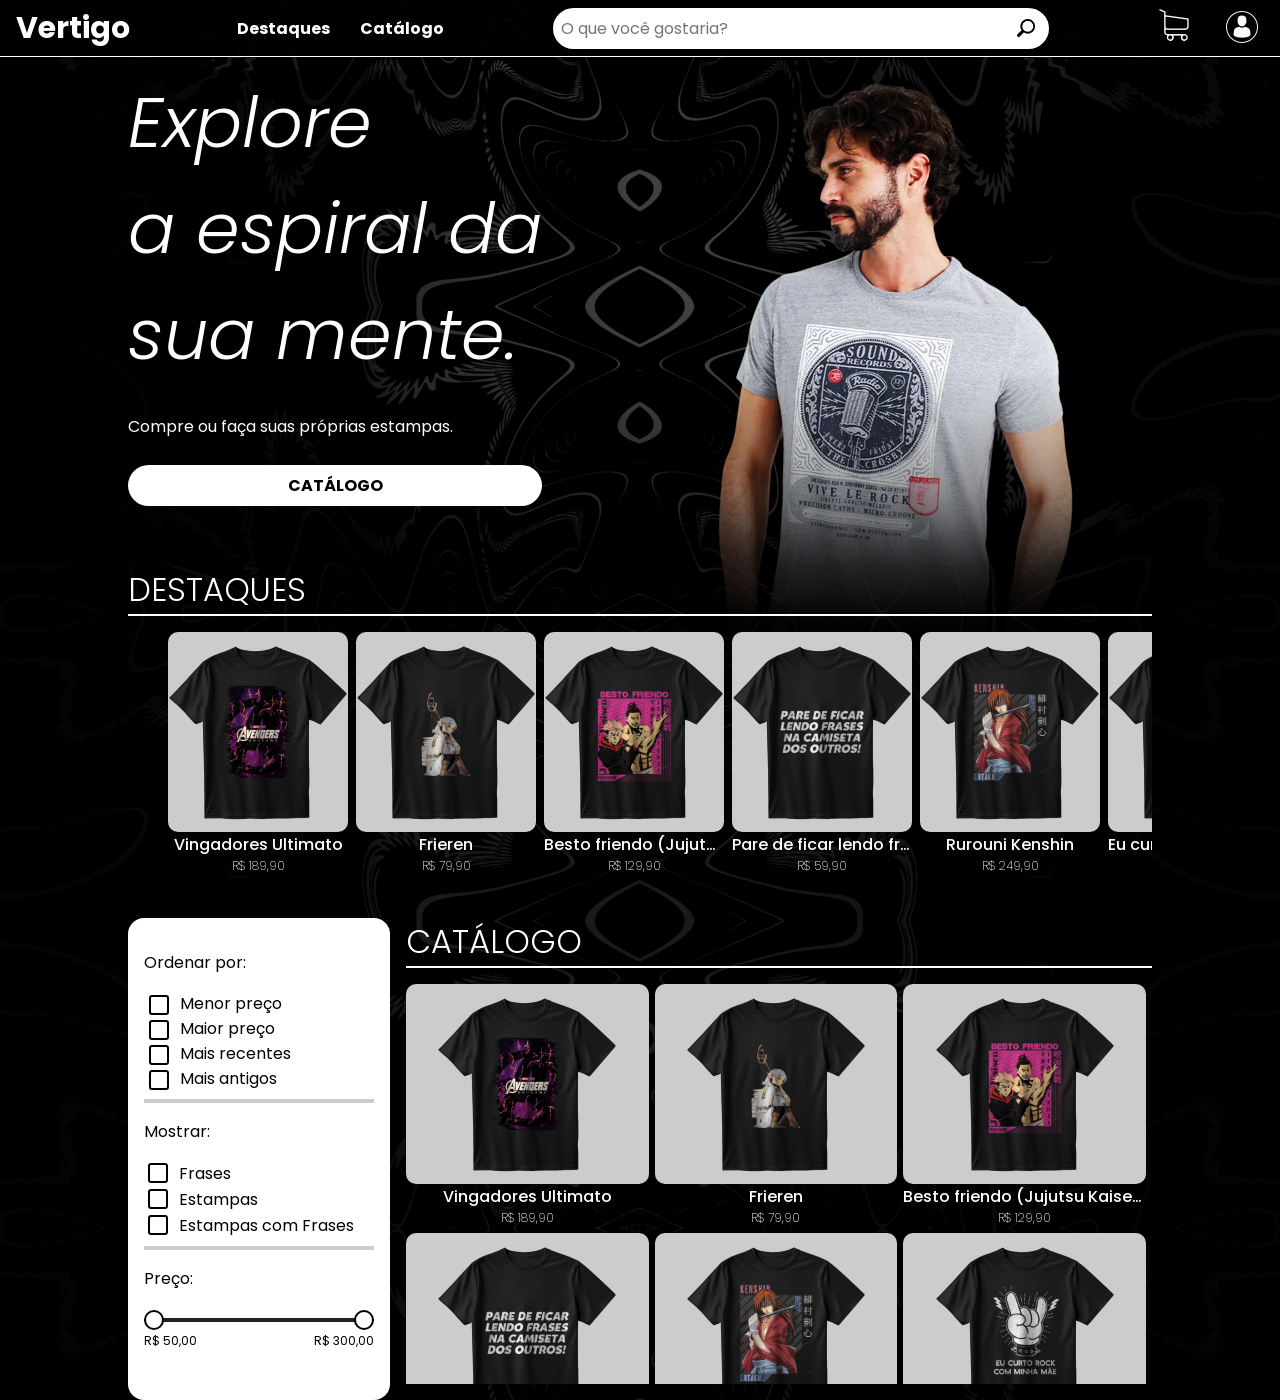
<file: index.html>
<!DOCTYPE html>
<html>
    <head>
        <meta charset="UTF-8" lang="pt-br">
        <meta name="viewport" content="width=device-width, initial-scale=1.0">
        <link href="style.css" rel="stylesheet">
        <title>
            Inicio
        </title>
    </head>
    <body>
        <header id="topBar" distance=".">
        </header>
        <section class="hero">
            <article class="hero-section">
                <h1 class="hero-banner">
                    Explore <br>
                    a espiral da <br>
                    sua mente.
                </h1>
                
                <p>
                    Compre ou faça suas próprias estampas.
                </p>
                <a href="#catalogo" class="button-white">
                    CATÁLOGO
                </a>
            </article>
            <img class="hero-image parallax" src="img/vertigoman.png">
        </section>
        <section class="section-produtos">
            <h1 class="title-section" id="destaques">
                DESTAQUES
            </h1>
            <div class="separator"></div>
            <ul class="lista-destaques" id="itens-destaques">
                
            </ul>
            
            <div class="catalogo-container" id="catalogo">
                <div class="catalogo-config black-text">
                    <p>
                        Ordenar por:
                    </p>

                    <div class="lista-opcoes">
                        <label>
                            <input type="radio" name="opcao" value="1">
                            Menor preço
                        </label>

                        <label>
                            <input type="radio" name="opcao" value="2">
                            Maior preço
                        </label>

                        <label>
                            <input type="radio" name="opcao" value="3">
                            Mais recentes
                        </label>

                        <label>
                            <input type="radio" name="opcao" value="4">
                            Mais antigos
                        </label>
                    </div>
                    <div class="separator"></div>
                    <p>
                        Mostrar:
                    </p>
                    <div class="lista-opcoes">
                        <label>
                            <input type="checkbox" name="opcao" value="frase">
                            Frases
                        </label>

                        <label>
                            <input type="checkbox" name="opcao" value="estampa">
                            Estampas
                        </label>

                        <label>
                            <input type="checkbox" name="opcao" value="estampa-frase">
                            Estampas com Frases
                        </label>
                    </div>
                    
                    <div class="separator"></div>

                    <p>
                        Preço:
                    </p>

                    <div class="preco-container">
                        <div class="range-container">
                            <div class="range-track"></div>
                            <div class="range-progress"></div>

                            <input type="range" id="preco-min" min="50" max="300" value="50">
                            <input type="range" id="preco-max" min="50" max="300" value="300">
                        </div>

                        <div class="range-values">
                            <label id="valor-min">R$50,00</label>
                            <label id="valor-max">R$300,00</label>
                        </div>
                    </div>
                </div>
                <div class="catalogo-direita">
                    <h1 class="title-section">
                        CATÁLOGO
                    </h1>
                    <div class="separator"></div>
                    <ul class="lista-catalogo" id="itens-catalogo">
                        
                    </ul>
                </div>
            </div>
        </section>
        
    </body>

    <script src="topbar.js"></script>
    <script src="script.js"></script>
    <script src="parallax.js"></script>
    
</html>
</file>
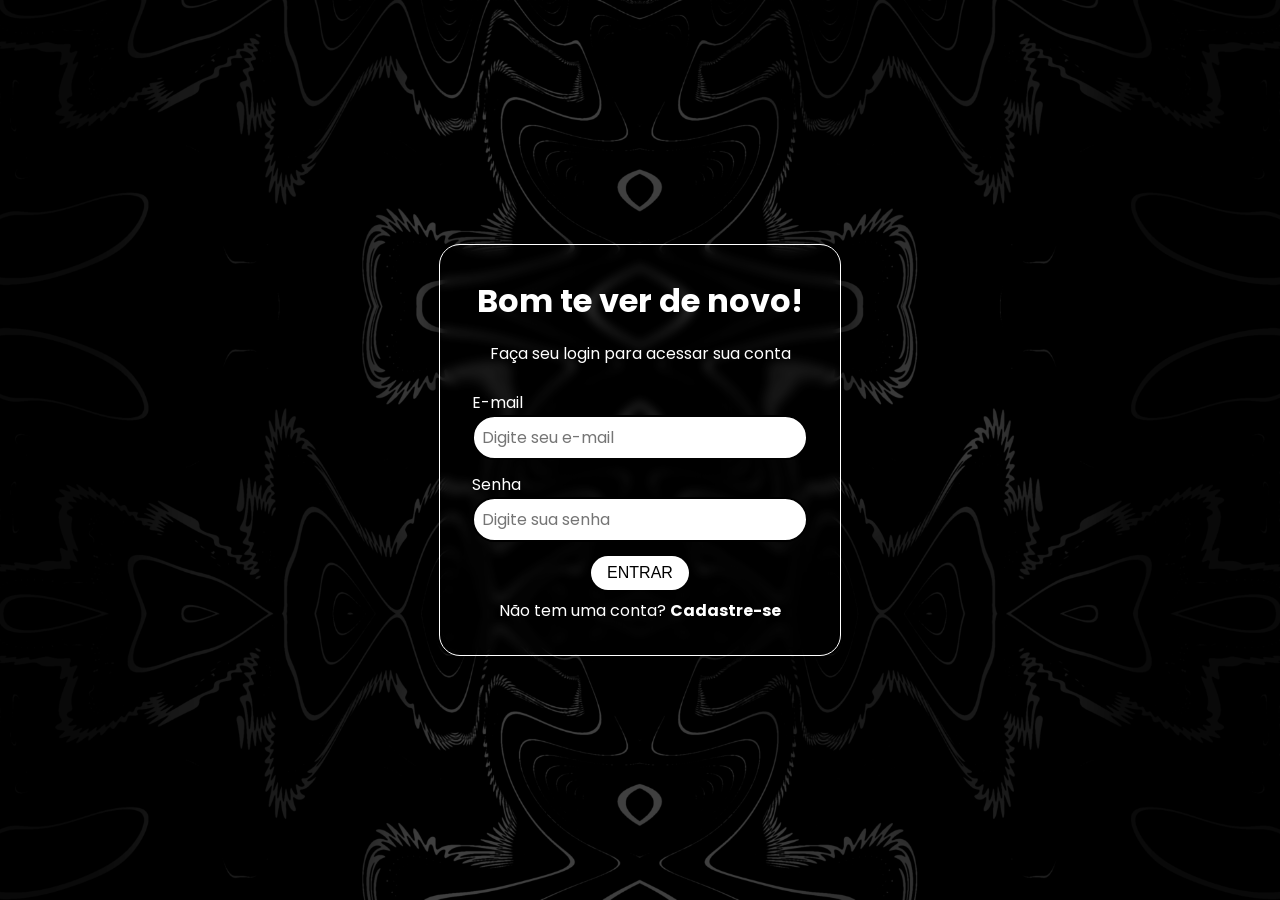
<file: login/index.html>
<!DOCTYPE html>
<html>
    <head>
        <meta charset="UTF-8" lang="pt-br">
        <meta name="viewport" content="width=device-width, initial-scale=1.0">
        <link href="../style.css" rel="stylesheet">
        <title>
            Login
        </title>
    </head>
    <body>
        <div class="formpage-container">
            <h1> Bom te ver de novo! </h1>
            <p> Faça seu login para acessar sua conta </p>
            <form id="loginForm">

                <div class="input-group">
                    <label for="email">E-mail</label>
                    <input
                        type="email"
                        id="email"
                        placeholder="Digite seu e-mail"
                        required
                    >
                </div>

                <div class="input-group">
                    <label for="senha">Senha</label>
                    <input
                        type="password"
                        id="senha"
                        placeholder="Digite sua senha"
                        required
                    >
                </div>
                <div class="separator transparent"></div>
                <!----<a href="#" class="forgot">Esqueceu sua senha?</a>-->
                
                <button type="submit" class="button-white">ENTRAR</button>

                <div id="mensagem" class="red"></div>
            </form>

            <div class="register">
                Não tem uma conta?
                <a href="../signup/index.html">Cadastre-se</a>
            </div>

            <script src="../usuarios.js"></script>
            <script src="login.js"></script>
        </div>
    </body>
</html>
</file>
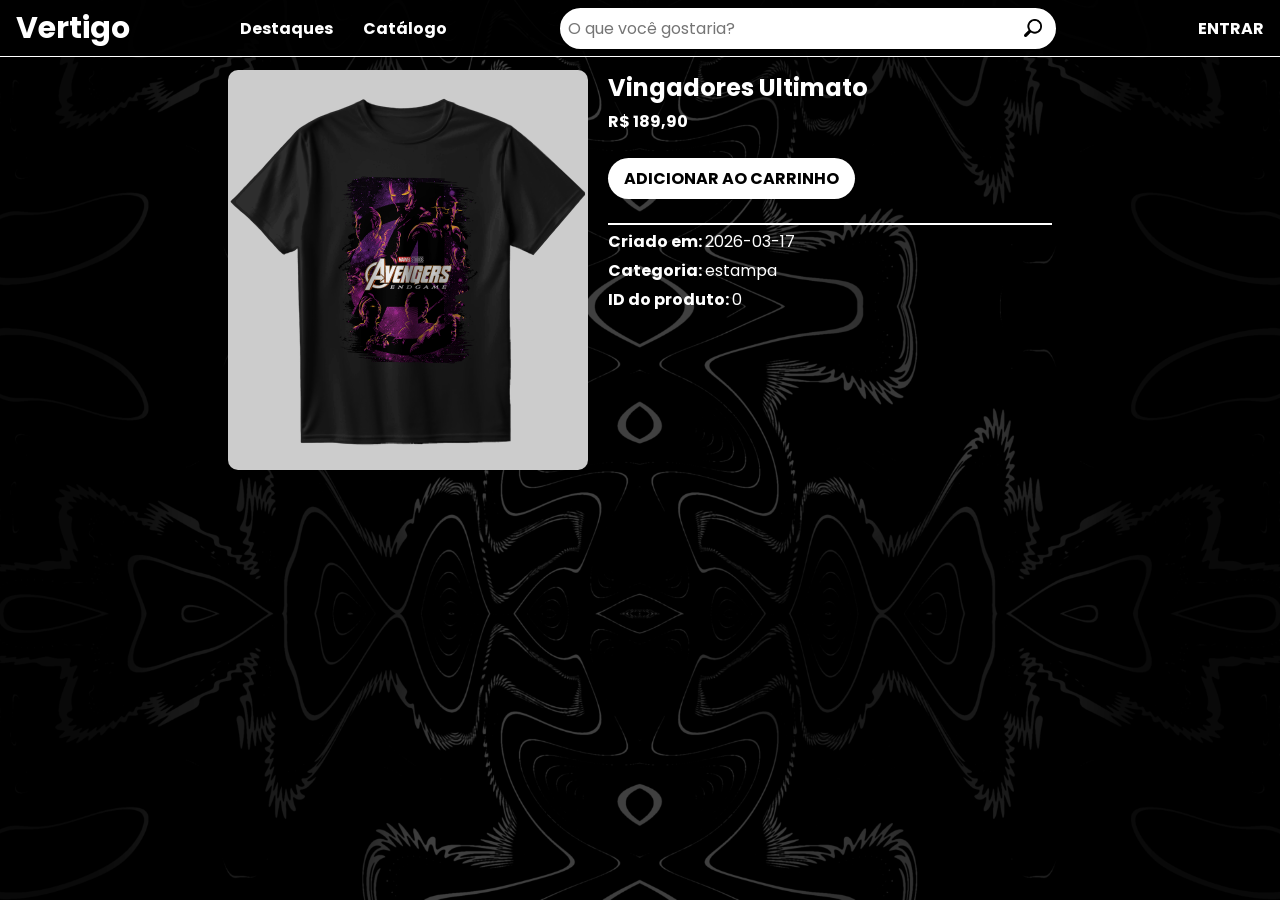
<file: produto/index.html>
<!DOCTYPE html>
<html>
    <head>
        <meta charset="UTF-8" lang="pt-br">
        <meta name="viewport" content="width=device-width, initial-scale=1.0">
        <link href="../style.css" rel="stylesheet">
        <title>
            Produto
        </title>
    </head>
    <body>
        <header id="topBar" distance="..">
        </header>

        <section class="produto-page-container">
            <div class="produto-card-container">
                <div class="produto-imagem-container">
                    <img class="roupa-base" src="../img/roupa_base_cor.png">

                    <img class="roupa-estampa" id="imagemProduto">

                    <img class="roupa-base" src="../img/roupa_cima.png">
                </div>
            </div>
            <div class="produto-info-container">
                <h1 id="nomeProduto"> Nome do produto </h1>
                <strong id="precoProduto"> R$100.00 </strong>

                <a class="button-white" id="adCarrinho"> ADICIONAR AO CARRINHO </a>

                <div class="separator"></div>
                <p><strong>Criado em: </strong><span id="dataProduto">01/01/26</span></p>
                <p><strong>Categoria: </strong><span id="categoriaProduto">Estampa</span></p>
                <p><strong>ID do produto: </strong><span id="idProduto">1</span></p>
            </div>
        </section>
    </body>
    <script src="../topbar.js"></script>
    <script src="produto.js"></script>
    <script src="../parallax.js"></script>
    
</html>
</file>
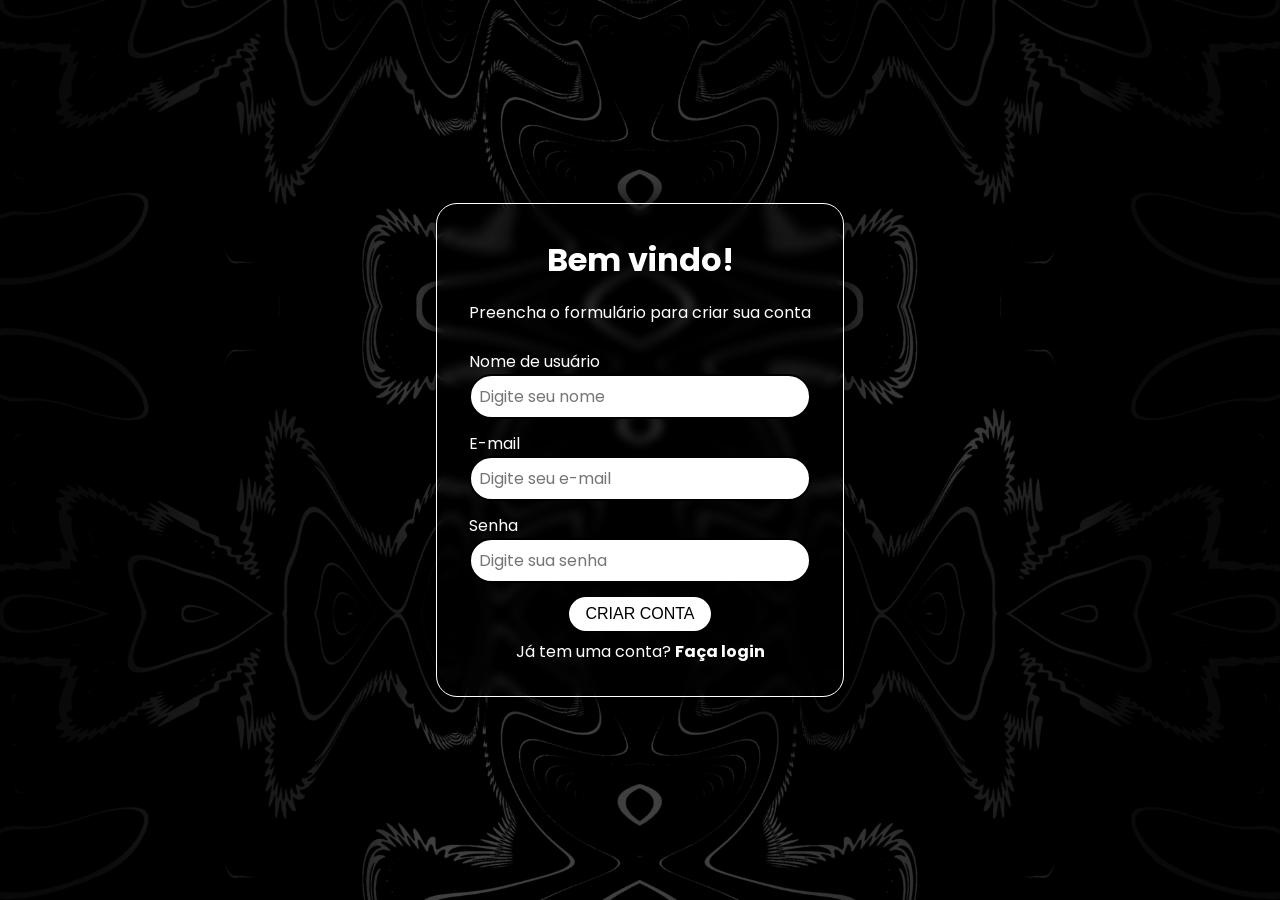
<file: signup/index.html>
<!DOCTYPE html>
<html>
    <head>
        <meta charset="UTF-8">
        <meta name="viewport" content="width=device-width, initial-scale=1.0">

        <link href="../style.css" rel="stylesheet">

        <title>Cadastrar</title>
    </head>

    <body>
        <div class="formpage-container">

            <h1>Bem vindo!</h1>
            <p>Preencha o formulário para criar sua conta</p>

            <form id="cadastroForm">

                <div class="input-group">
                    <label for="nome">Nome de usuário</label>
                    <input
                        type="text"
                        id="nome"
                        placeholder="Digite seu nome"
                        required
                    >
                </div>

                <div class="input-group">
                    <label for="email">E-mail</label>
                    <input
                        type="email"
                        id="email"
                        placeholder="Digite seu e-mail"
                        required
                    >
                </div>

                <div class="input-group">
                    <label for="senha">Senha</label>
                    <input
                        type="password"
                        id="senha"
                        placeholder="Digite sua senha"
                        required
                    >
                </div>

                <div class="separator transparent"></div>

                <button type="submit" class="button-white">
                    CRIAR CONTA
                </button>

                <div id="mensagem" class="red"></div>

            </form>

            <div class="register">
                Já tem uma conta?
                <a href="../login/index.html">Faça login</a>
            </div>

        </div>

        <script src="../usuarios.js"></script>
        <script src="cadastro.js"></script>
    </body>
</html>
</file>
<file: style.css>
@import url('https://fonts.googleapis.com/css2?family=Poppins:ital,wght@0,100;0,200;0,300;0,400;0,500;0,600;0,700;0,800;0,900;1,100;1,200;1,300;1,400;1,500;1,600;1,700;1,800;1,900&display=swap');
html{
    scroll-behavior: smooth;
}
body{
    padding-top: 70px;
    background-image: url("img/fundo_page1.png");
    background-size: 100%;
    margin: 0;

    --default-font: "Poppins", sans-serif;
    font-family: var(--default-font);
    color: white;
    display: flex;
    flex-direction: column;
    
}
::selection {
  background-color: #42424295; 
}
form
{
    display: flex;
    flex-direction: column;
    margin-block: 4px;
    align-items: center;
    gap: 4px;
}
.input-group
{
    align-self: stretch;
    display: flex;
    flex-direction: column;
    margin-block: 4px;
    align-items: stretch;
    text-align: left;
}
a
{
    color: white;
    font-weight: 700;
    text-decoration: none;
    transition: 0.2s;
}
a:hover
{
    color: #ccc;
}
button, a
{
    cursor: pointer;
}
:is(
  input[type="text"],
  input[type="email"],
  input[type="password"],
  input[type="search"],
  input[type="tel"],
  input[type="url"],
  input[type="number"],
  textarea
){
    outline: solid 0px black;
    border: solid 2px black;

    border-radius: 32px;

    padding: 8px;

    font-size: 16px;
    transition: 0.2s;

    font-family: var(--default-font);
}
:is(
  input[type="text"],
  input[type="email"],
  input[type="password"],
  input[type="search"],
  input[type="tel"],
  input[type="url"],
  input[type="number"],
  textarea
):hover:not(:focus){
    background: #ccc;
    outline: solid 1px #ccc;
    border: solid 2px black;

}
:is(
  input[type="text"],
  input[type="email"],
  input[type="password"],
  input[type="search"],
  input[type="tel"],
  input[type="url"],
  input[type="number"],
  textarea
):focus{
    outline: solid 1px white;
    border: solid 2px black;

}

.black-text
{
    color: black;

}
.separator
{
    background: white;
    align-self: stretch;
    min-width: 2px;
    min-height: 2px;
}
.black-text .separator
{
    background: #ccc;
    align-self: stretch;
    min-width: 4px;
    min-height: 4px;
}
.transparent
{
    background: transparent;
}
.red
{
    color: #f00;
}


p
{
    font-size: 16px;
    
}
.button-white
{
    
    color: black;
    background:white;
    outline: none;
    border: none;

    pointer-events: all;
    border-radius: 32px;

    font-size: 16px;
    padding: 8px;
    padding-inline: 16px;

    transition: 0.2s;
    text-align: center;
}
.button-white:hover
{
    
    color: white;
    background:transparent;
    outline: solid 1px white;

    border-radius: 2px;
    
}

.top-bar
{
    transform: translateY(-70px);
    position: fixed;

    width: 100%;

    background-color: rgba(0, 0, 0, 0.9);
    padding-inline: 16px;
    box-sizing: border-box;
    z-index: 5;

    outline: white solid 1px;
}
.top-bar-inter
{
    width: 100%;

    display: flex;
    align-items: center;
    flex-direction: row;
    justify-content: space-between;
    gap: 10px;

    padding-block: 16px;
    height: 24px;
}
.logo{
    font-weight: 700;
    font-size: 30px;
    transition: 0.3s;
    
    color: white;
    text-decoration: none;
    cursor: pointer;
}
.logo:hover{
    color: #ccc;
    scale: 1.1;
}
.pesquisa-container
{
    display: flex;
    align-items: center;
    position: relative;
    width: 500px;
    
    color:black; 
    font-size: 16px;
    
}
.pesquisa-container {
    display: flex;
    align-items: center;
    position: relative;
    width: 500px;

    color: black;
    font-size: 16px;
}

/* Campo de pesquisa */
.barra-pesquisa {
    width: 100%;
    box-sizing: border-box;

    padding: 8px;
    padding-right: 48px;

    font-size: 16px;
    font-family: var(--default-font);

    color: black;
    background: white;

    border: 2px solid black;
    border-radius: 32px;
    outline: none;

    transition: 0.2s;
}

.barra-pesquisa:hover:not(:focus) {
    background: #ccc;
}

.barra-pesquisa:focus {
    outline: 1px solid white;
}
/* Chrome, Edge e Safari */
.barra-pesquisa::-webkit-search-cancel-button {
    display: none;
    -webkit-appearance: none;
}

/* Aparência padrão */
.barra-pesquisa {
    appearance: none;
    -webkit-appearance: none;
}
/* Botão da lupa */
.pesquisa-botao {
    position: absolute;
    right: 12px;
    top: 50%;
    transform: translateY(-50%);

    display: flex;
    align-items: center;
    justify-content: center;

    padding: 4px;

    background: transparent;
    border: none;

    cursor: pointer;
    transition: 0.2s;
}

/* Imagem da lupa */
.icon-pesquisa {
    width: 18px;
    height: 18px;

    object-fit: contain;

    user-select: none;
    -webkit-user-drag: none;
}

.pesquisa-botao:hover {
    scale: 1.2;
    opacity: 0.5;
}
.icon-button
{
    background: transparent;
    border: none;
    pointer-events: all;
    scale: 1.0;
    transition: 0.3s;

    user-select: none;
    -webkit-user-drag: none;
    cursor: pointer;
}
.icon-button:hover
{
    scale: 1.2;
    opacity: 0.5;
}
.icon-button > img{
    height: 32px;
}
.top-bar-opcoes{
    display:flex;
    flex-direction: row;
    justify-content: space-between;
    align-items: center;
    gap: 30px;

}
.top-bar-opcoes > a {
    
    color: white;
    font-size: 16px;
    text-decoration: none;

    transition: 0.3s;
    scale: 1.0;
}
.top-bar-opcoes > a:hover {
    scale: 1.2;
    opacity: 0.5;
}

section
{
    display: flex;
    padding-inline: 10%;
    flex-direction: column;
    align-items: center;
}
.hero
{
    padding-bottom: 60px;
    flex-direction: row;
    justify-content: space-between;
    align-items: start;

    background: linear-gradient(to right,
    black 0%,
    transparent 50%),
    linear-gradient(to top,
    rgba(0,0,0,0.6) 0%,
    transparent 40%);

    
}
.hero-section
{
    display: flex;
    flex-direction: column;
    gap: 10px;
}
.hero-image
{
    position: absolute;
    left: 50%;
    z-index: -1;
    user-select: none;
    -webkit-user-drag: none;
}
.hero-banner
{
    
    
    font-size: 70px;
    text-wrap: none;
    font-weight: 300;
    font-style: italic;
    margin-block: 0;

}

.section-produtos
{
    background: rgba(0,0,0,0.6);
}
.title-section
{
    align-self: flex-start;
    
    font-size: 32px;
    font-weight: 300;
    margin-block: 0;
}
.lista-destaques
{
    align-self: stretch;
    display: flex;
    flex-direction: row;
    gap: 8px;
    overflow-x: scroll;
}
.produto-container
{
    width: 180px;
    height: 270px;

    display: flex;
    flex-direction: column;
    align-items: stretch;
    text-align: center;
    
    flex-shrink: 0;

    pointer-events:all;
    transition: 0.3s;
}
.produto-container:hover
{
    filter: brightness(0.5);
}

.produto-container > b
{
    margin: 0;
    font-size: 16px;
    white-space: nowrap;
    overflow: hidden;
    text-overflow: ellipsis;
    font-weight: 500;
}
.produto-container > p
{
    margin: 0;
    font-size: 12px;
    font-weight: 200;
}
.produto-imagem-container
{
    height: 200px;
    border-radius: 10px;
    background: #ccc;
    position: relative;
    
}
.produto-imagem-container > img:not(.roupa-estampa)
{
    position: absolute;
    height: 90%;
    left: 50%;
    top: 50%;
    transform: translate(-50%,-50%);
    user-select:none;
    -webkit-user-drag: none;
}
.produto-imagem-container > .roupa-estampa
{
    position: absolute;
    height: 50%;
    left: 50%;
    top: 50%;
    transform: translate(-50%,-50%);
    user-select:none;
    -webkit-user-drag: none;
}

.catalogo-container
{
    display: flex;
    flex-direction: row;
    align-items: stretch;
    gap: 16px;
    position: relative;
    align-self: stretch;
}
@media only screen and (max-width: 767px)
{
    .catalogo-container
    {
        flex-direction: column;
        align-items: stretch;
    }
}
.catalogo-config
{
    background: white;
    border-radius: 16px;
    flex-shrink: 0;

    display: flex;
    flex-direction: column;

    padding: 16px;

    width: 230px;
    
}

.catalogo-config h1
{
    margin-block: 0;
}
.catalogo-direita
{
    flex: 1;
    min-width: 0;
}
.lista-catalogo {
    height: 400px;
    display: grid;
    grid-template-columns: repeat(auto-fill, minmax(200px, 1fr));
    gap: 6px;
    overflow-y: scroll;
    padding: 0;
    padding-right: 6px;
}

.lista-catalogo .produto-container
{
    width: 100%;

    height: auto;
}

::-webkit-scrollbar {
    width: 12px;
    height: 12px;
    
}

::-webkit-scrollbar-track {
    background: black;
    outline: white solid 1px;
    border: black solid 2px;
    border-radius: 10px;
}

::-webkit-scrollbar-thumb {
    background: white;
    border: black solid 2px;
    border-radius: 10px;
    
}

::-webkit-scrollbar-thumb:hover {
    background: #ccc;
    border: black solid 2px;
}
body::-webkit-scrollbar-track {
    border-radius: 0;
}


.lista-opcoes
{
    display: flex;
    flex-direction: column;
    align-items: flex-start;
    margin-bottom: 8px;
    align-items: stretch;
}
.lista-opcoes label {
    display: flex;
    align-items: center;
    gap: 8px;
    cursor: pointer;
}
.lista-opcoes input[type="radio"],
.lista-opcoes input[type="checkbox"] {
    appearance: none;
    width: 20px;
    height: 20px;

    border: 2px solid black;
    border-radius: 3px;

    cursor: pointer;
    transition: 0.2s;
}

/* Quando selecionado */
.lista-opcoes input[type="radio"]:checked,
.lista-opcoes input[type="checkbox"]:checked {
    background-color: black;
    margin-right: 5px;
    font-weight: 500;
}
.lista-opcoes input[type="radio"]:hover:not(:checked),
.lista-opcoes input[type="checkbox"]:hover:not(:checked) {
    background-color: #ccc;

    margin-right: 5px;
}

.preco-container {
    align-self: stretch;
}


.range-container {
    position: relative;
    height: 25px;
    display: flex;
    align-items: center;
}

.range-track,
.range-progress {
    position: absolute;
    height: 4px;
    border-radius: 5px;
}

.range-track {
    width: 100%;
    background: #ccc;
}

.range-progress {
    background: #222;
    left: 0%;
    right: 0%;
}

.range-container input {
    position: absolute;
    width: 100%;
    appearance: none;
    background: none;
    pointer-events: none;
    margin: 0;
    z-index: 1;
}
.range-container input:active {
    z-index: 2;
}

.range-container input::-webkit-slider-thumb {
    appearance: none;
    width: 20px;
    height: 20px;
    border-radius: 50%;
    background: white;
    border: 2px solid black;
    cursor: pointer;
    pointer-events: auto;
    transition: 0.2s;
}

.range-container input::-webkit-slider-thumb:active {
    width: 25px;
    height: 25px;
}
.range-container input::-webkit-slider-thumb:hover {
    background: #ccc;   
}

.range-container input::-moz-range-thumb {
    width: 13px;
    height: 13px;
    border-radius: 50%;
    background: white;
    border: 1px solid #222;
    cursor: pointer;
    pointer-events: auto;
}

.range-values {
    display: flex;
    justify-content: space-between;
    font-size: 12px;
}

.formpage-container
{
    display: flex;
    align-items: stretch;
    text-align: center;
    flex-direction: column;
    left: 50%;
    top: 50%;
    transform: translate(-50%,-50%);
    position: absolute;
    padding: 32px;
    box-sizing: border-box;

    background: rgba(0, 0, 0, 0.25);
    backdrop-filter: blur(5px);
    outline: solid white 1px;
    border-radius: 20px;

    box-shadow: 0 0 40px black;
}
.formpage-container h1
{
    margin: 0;
}

.produto-page-container
{
    display: flex;
    flex-direction: row;
    align-self: stretch;
    justify-content: center;
    gap: 20px;
    margin-inline: 100px;
}
.produto-info-container
{
    display: flex;
    flex-direction: column;
    align-self: stretch;

    align-items: flex-start;
    
    gap: 4px;
    flex-grow: 1;
}

.produto-info-container > *
{
    margin-block: 0;
}
.produto-info-container > .button-white
{
    margin-block: 20px;
}

.produto-card-container >.produto-imagem-container
{
    width: 360px;
    height: 400px;
}

/* ========================================
   DROPDOWN DO USUÁRIO
======================================== */

.dropdown-usuario {
    position: relative;
    display: inline-block;
    z-index: 10;
    pointer-events: all;
}

/* Menu */
.dropdown-conteudo {
    display: none;
    position: absolute;

    top: calc(100% + 10px);
    right: 0;

    min-width: 150px;

    background: white;
    border: 1px solid black;
    border-radius: 8px;

    overflow: hidden;
    z-index: 1000;
}

/* Link do menu */
.dropdown-conteudo a {
    display: block;

    padding: 12px 16px;

    color: black;
    text-decoration: none;
    font-family: var(--default-font);

    transition: 0.2s;
}

.dropdown-conteudo a:hover {
    background: #ccc;
}

/* Menu aberto */
.dropdown-usuario.aberto .dropdown-conteudo {
    display: block;
}


/* JFOSAJFIODSJAIOFAJSD */
.carrinho-container
{
    display: flex;
    align-items: stretch;
    text-align: center;
    flex-direction: column;
    
    padding: 4px;
    margin: 16px;
    align-self: center;
    box-sizing: border-box;

    background: rgba(0, 0, 0, 0.25);
    backdrop-filter: blur(5px);
    outline: solid white 1px;
    border-radius: 20px;

    box-shadow: 0 0 40px black;
}
.formpage-container h1
{
    margin: 0;
}
.carrinho {
    appearance: none;
    width: 600px;
    border-collapse: collapse;
    font-size: 14px;

    
    border: white 1px solid;
    margin-block: 4px;
    
}
.carrinho .produto-nome
{
    text-align: left;
}
.carrinho .produto-imagem-container
{
    height: 70px;
    width: 70px;
    aspect-ratio: 1 / 1;
    margin: 4px;
}

/* Cabeçalho */
.carrinho th {
    appearance: none;
    background: #000;
    border: 1px solid white;
    padding-inline: 16px;
    padding-block: 8px;

    text-align: left;
}
.carrinho th:first-child {
    width: 60%;
}

.carrinho th:nth-child(2) {
    width: 15%;
}

.carrinho th:nth-child(3) {
    width: 12%;
}

.carrinho th:nth-child(4) {
    width: 13%;
}
/* Células */
.carrinho td {
    appearance: none;
    border: 1px solid white;
}

/* Produto */
.produto {
    appearance: none;
    display: flex;
    align-items: center;
    padding: 4px;
    gap: 4px;
}

.produto img {
    appearance: none;
    width: 50px;
    height: 50px;
    object-fit: contain;
}

/* Input */
.carrinho input {
    appearance: none;
    width: 55px;
    padding: 7px;
    border: 1px solid white;
    border-radius: 4px;
}

.produto .erase
{
    color: red;
    font-size: 12px;
    width: 20px;
    border-radius: 100%;
    aspect-ratio: 1/1;
    background: #ff000022;
    appearance: none;
    border: none;
    outline: solid red 1px;
    transition: 0.3s;
    border: solid black 0px;
}

.produto .erase:hover
{
    color: black;
    scale: 1.1;
    background: red;
    border: solid black 1px;
    outline: solid red 1px;
}
</file>
